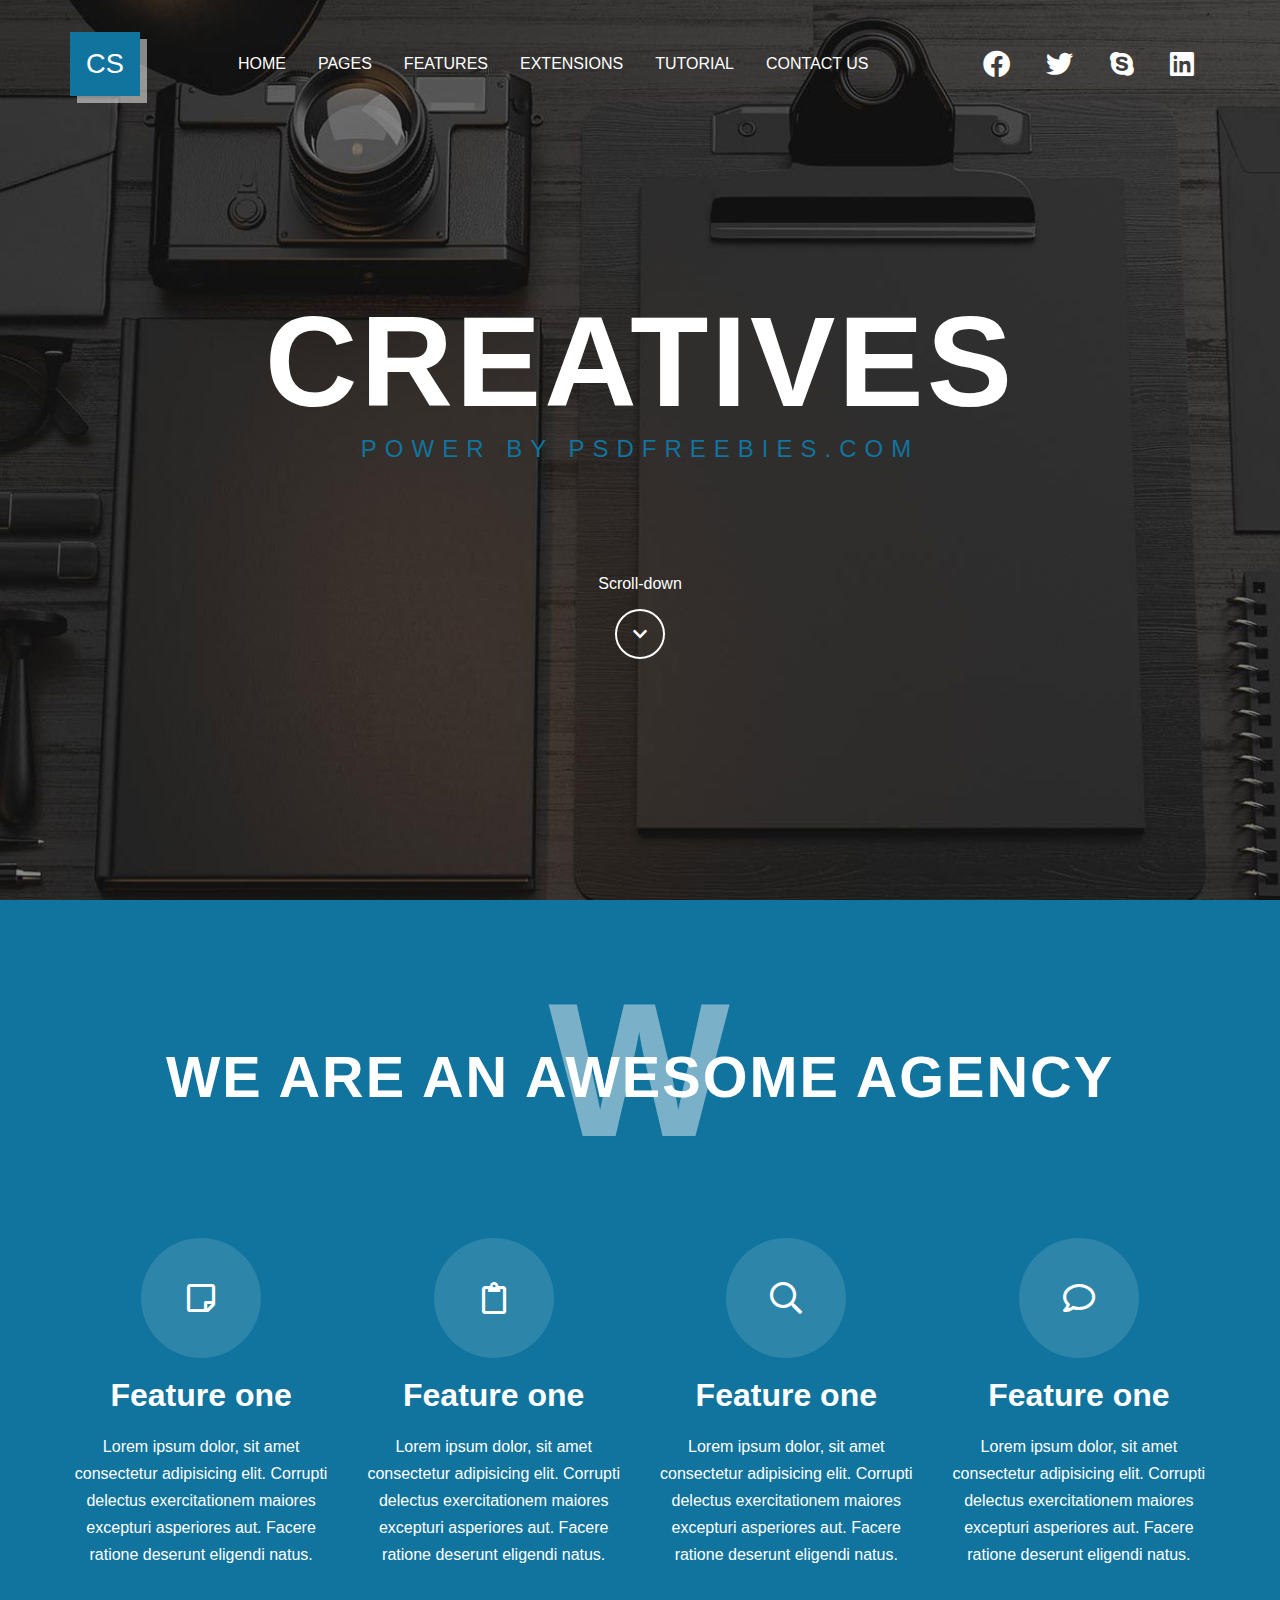
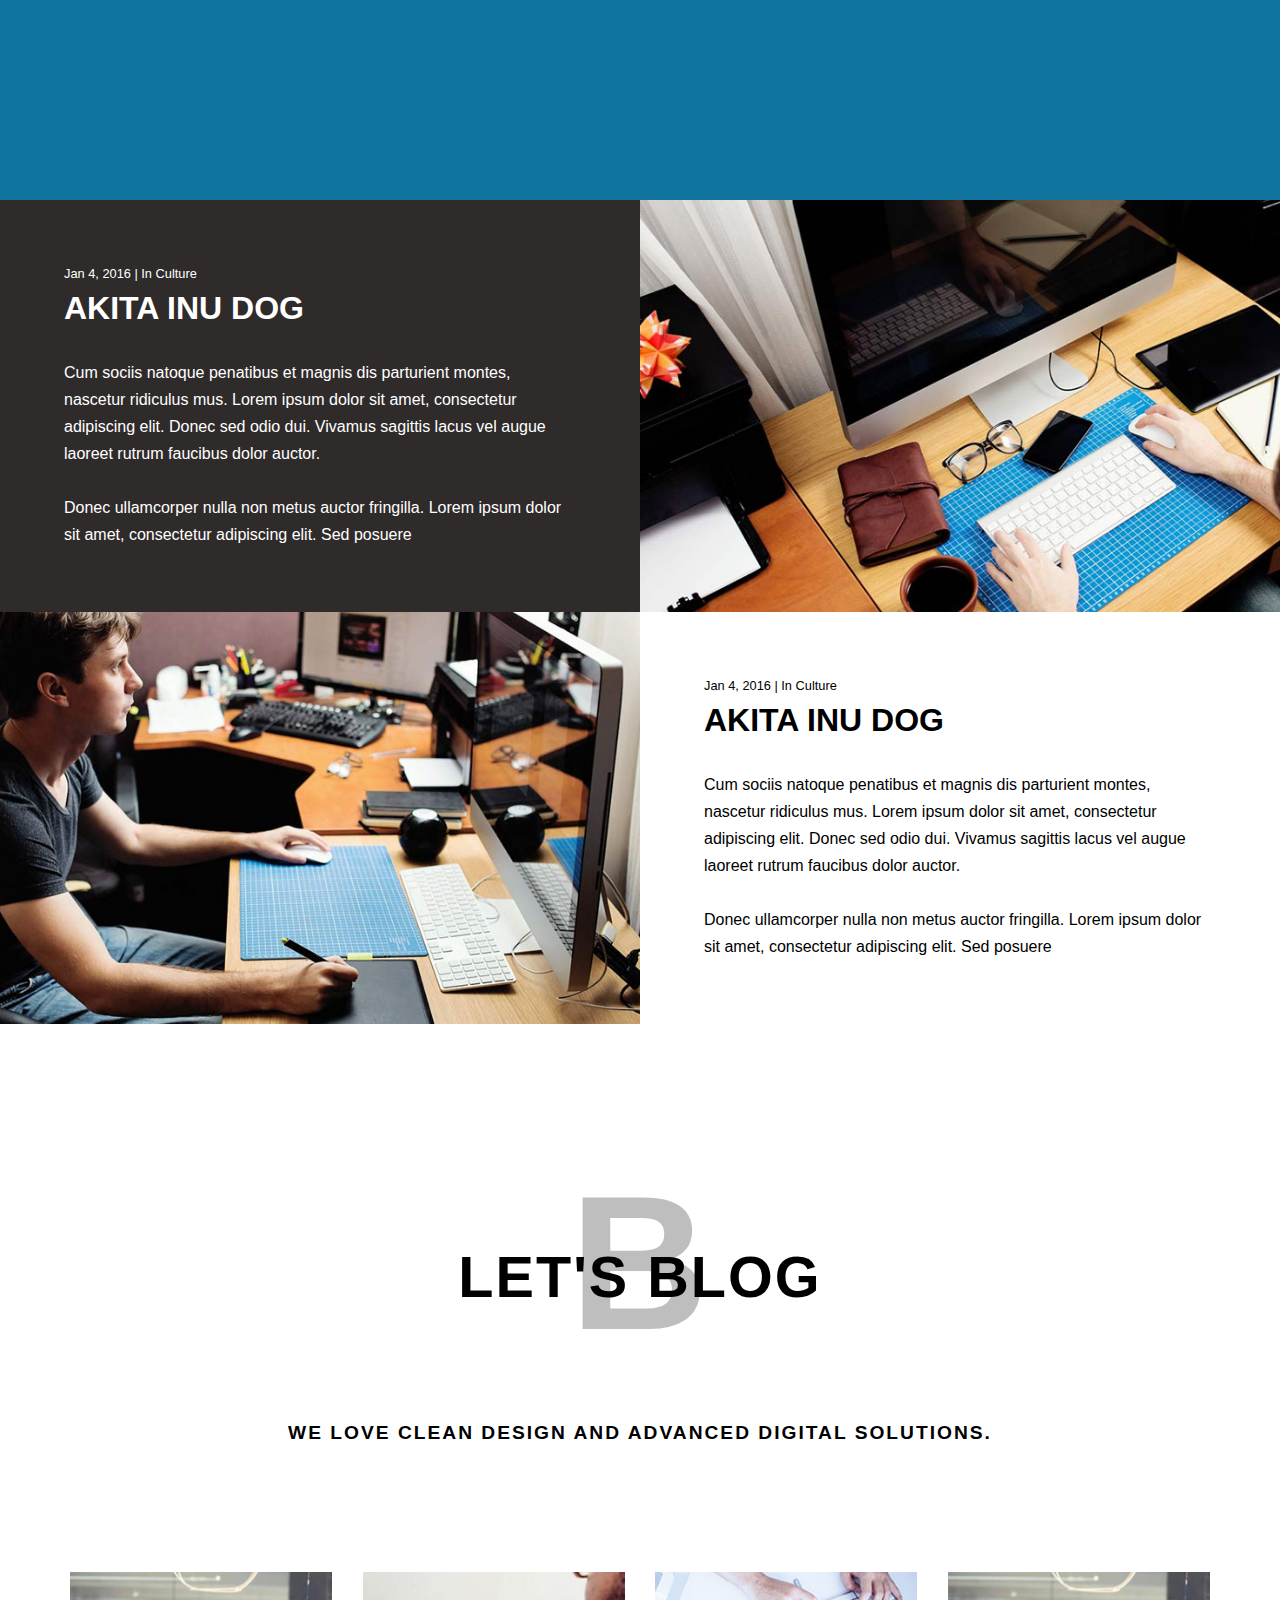
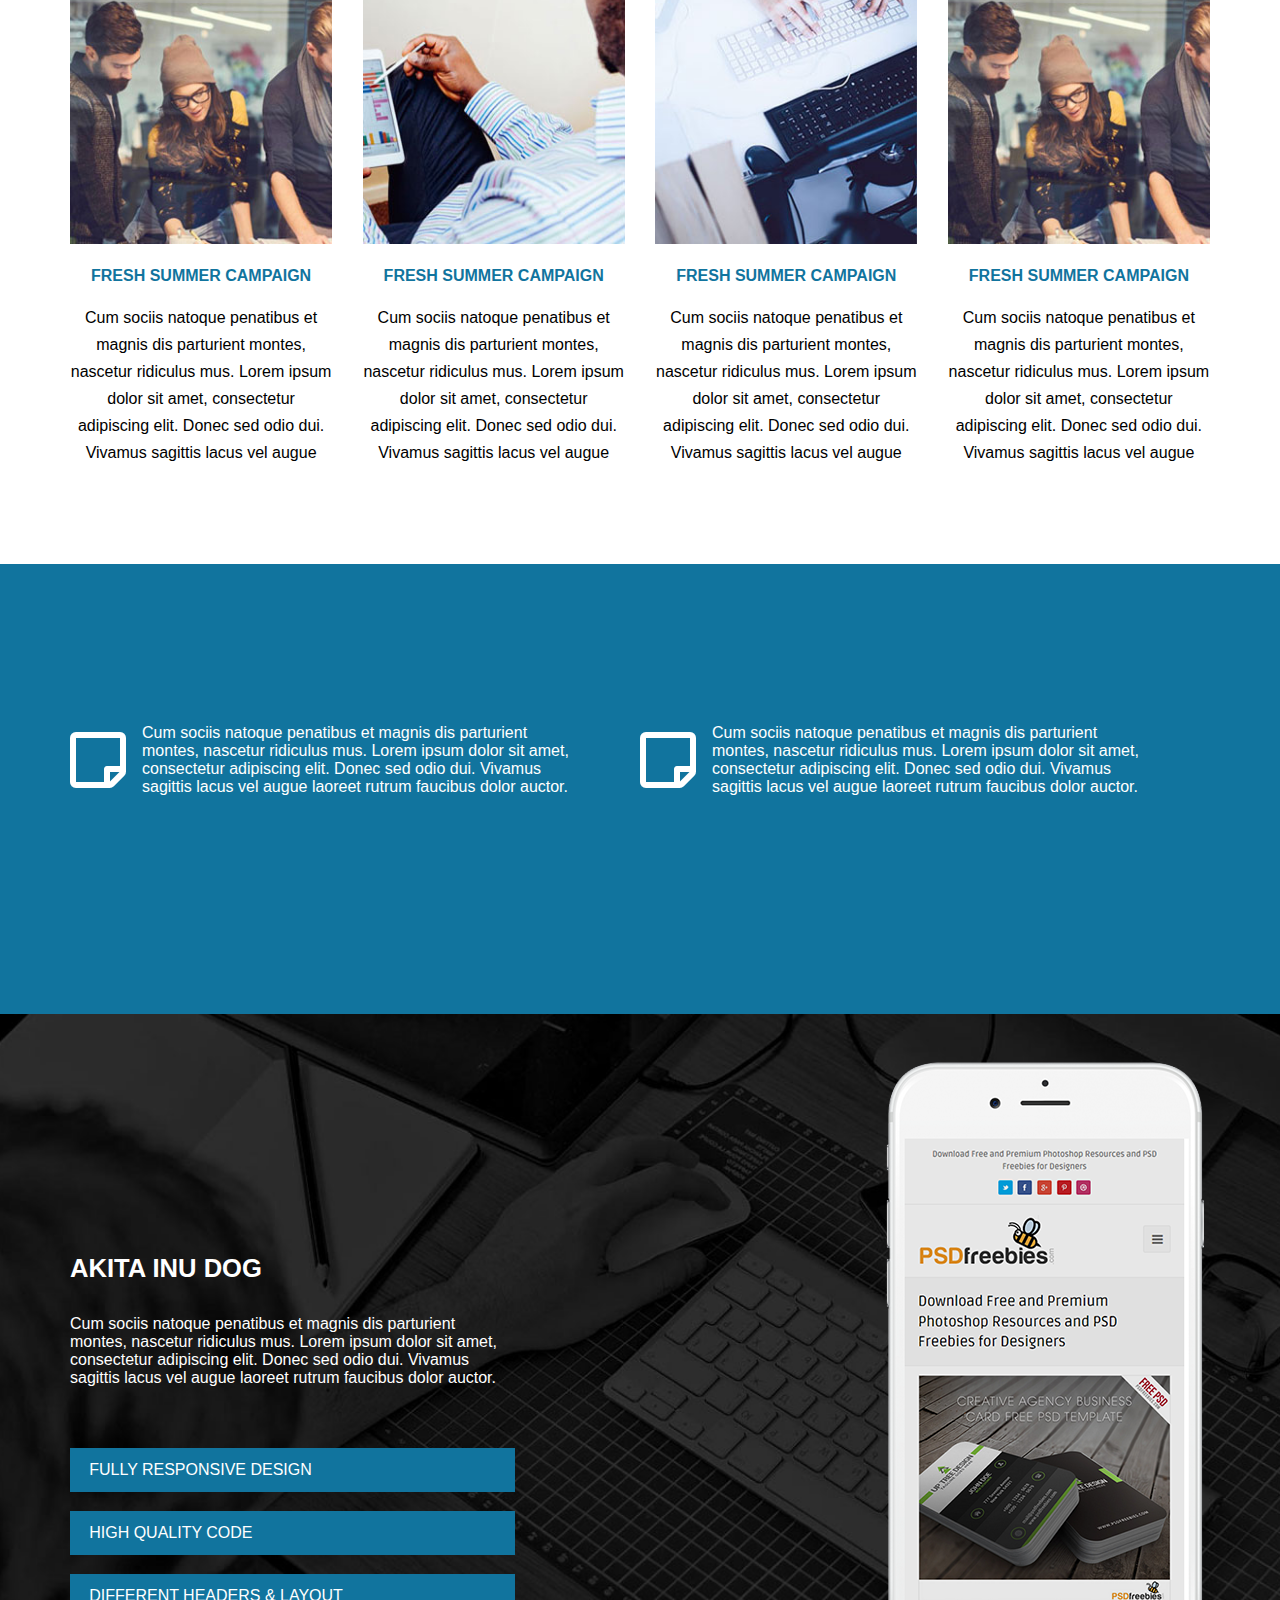
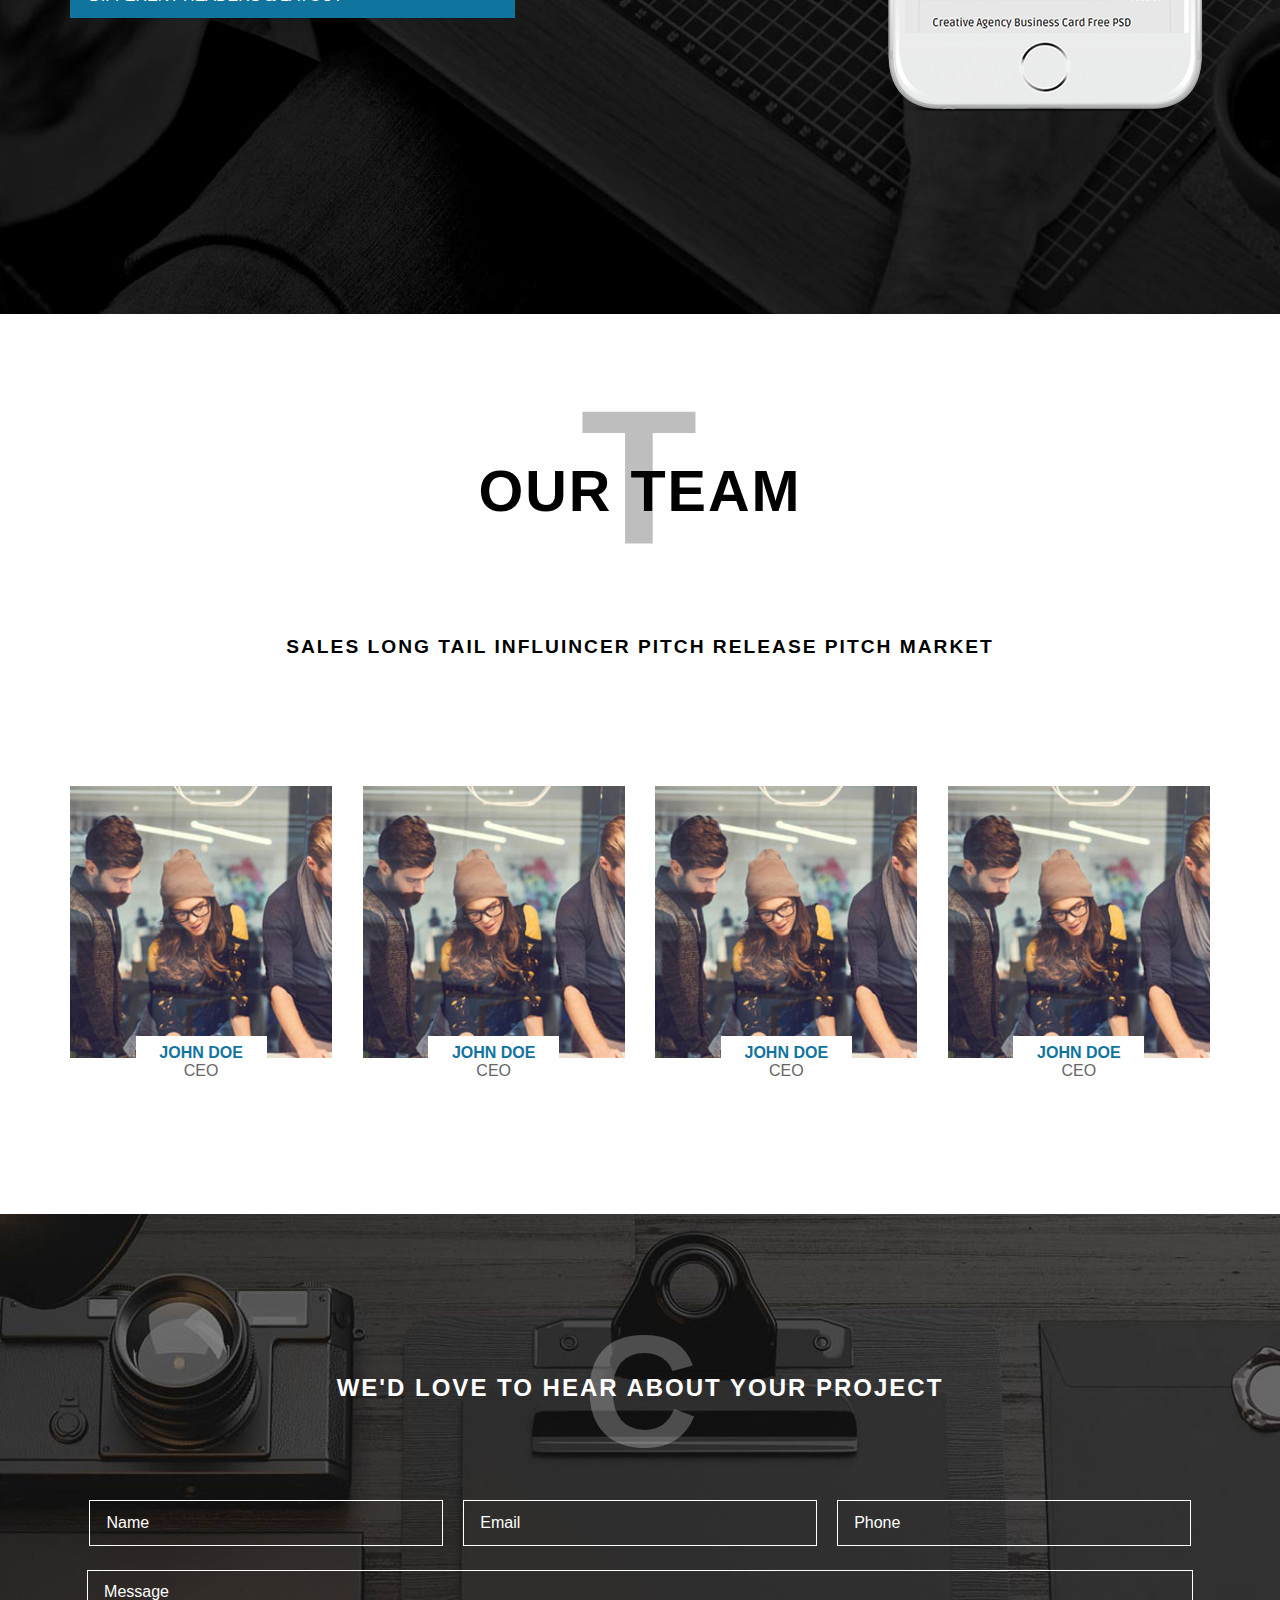
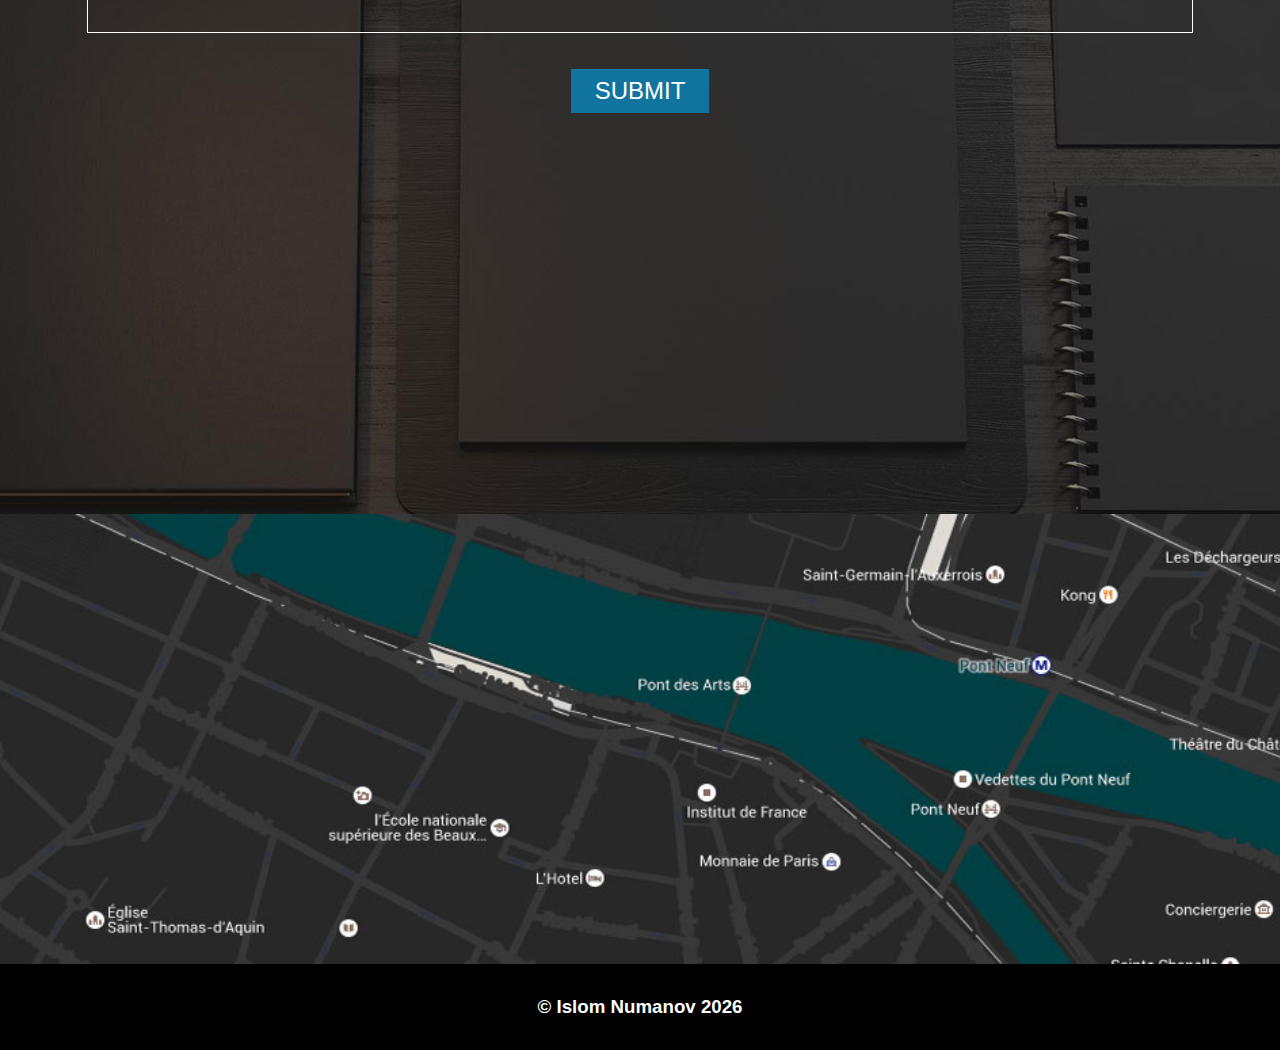
<file: index.html>
<!DOCTYPE html>
<html lang="en">
  <head>
    <meta charset="UTF-8" />
    <meta http-equiv="X-UA-Compatible" content="IE=edge" />
    <meta name="viewport" content="width=device-width, initial-scale=1.0" />
    <link rel="apple-touch-icon" sizes="180x180" href="images/apple-touch-icon.png">
    <link rel="icon" type="image/png" sizes="32x32" href="images/favicon-32x32.png">
    <link rel="icon" type="image/png" sizes="16x16" href="images/favicon-16x16.png">
    <link rel="manifest" href="images/site.webmanifest">
    <link rel="stylesheet" href="./fontawesome-5.12.0/css/all.min.css">
    <link rel="stylesheet" href="./fontawesome-5.12.0/css/fontawesome.css">
    <link rel="stylesheet" href="css/main.css">
    <title>Website practise || Islom</title>
  </head>
  <body>
    <!-- Header section starts -->
    <header id="header" class="header">
        <div class="container">
            <div class="header__main">
                <div class="header__brand">
                    <a href="#">
                        CS
                    </a>
                </div>
                <div class="navbar">
                    <ul class="nav">
                        <li class="nav__item">
                            <a href="index.html" class="nav__item-link">Home</a>
                        </li>
                        <li class="nav__item">
                            <a href="#pages" class="nav__item-link">Pages</a>
                        </li>
                        <li class="nav__item">
                            <a href="#features" class="nav__item-link">Features</a>
                        </li>
                        <li class="nav__item">
                            <a href="#" class="nav__item-link">Extensions</a>
                        </li>
                        <li class="nav__item">
                            <a href="#" class="nav__item-link">Tutorial</a>
                        </li>
                        <li class="nav__item">
                            <a href="#" class="nav__item-link">Contact us</a>
                        </li>
                    </ul>
                </div>
                <div class="header__social">
                    <i class="fab fa-facebook"></i>
                    <i class="fab fa-twitter"></i>
                    <i class="fab fa-skype"></i>
                    <i class="fab fa-linkedin"></i>
                </div>
                <div id="menu-bars" class="fas fa-bars"></div>
            </div>
            <div class="header__info">
                <h1 class="header__info-title">
                    Creatives
                </h1>
                <p class="header__info-subtitle">
                    Power by PSDfreebies.com
                </p>
                <div class="header__scroll-down">
                    Scroll-down 
                    <a href="#features">
                        <i class="fas fa-chevron-down"></i>
                    </a>
                </div>
            </div>
        </div>
    </header>
    <!-- /Header section ends -->
    <!-- Pages section -->
    <section id="pages" class="pages">
        <div class="container">
            <div class="pages__title">
                <h1>
                    We Are An Awesome Agency
                </h1>
            </div>
            <div class="pages__items">
                <div class="pages__item pb-5">
                    <span>
                        <i class="far fa-sticky-note"></i>
                    </span>
                    <h1 class="pages__item-title">
                        Feature one
                    </h1>
                    <p class="pages__item-subtitle">
                        Lorem ipsum dolor, sit amet consectetur adipisicing elit. Corrupti delectus exercitationem maiores excepturi asperiores aut. Facere ratione deserunt eligendi natus.
                    </p>
                </div>
                <div class="pages__item pb-5">
                    <span>
                        <i class="far fa-clipboard"></i>
                    </span>
                    <h1 class="pages__item-title">
                        Feature one
                    </h1>
                    <p class="pages__item-subtitle">
                        Lorem ipsum dolor, sit amet consectetur adipisicing elit. Corrupti delectus exercitationem maiores excepturi asperiores aut. Facere ratione deserunt eligendi natus.
                    </p>
                </div>
                <div class="pages__item pb-5">
                    <span>
                        <i class="far fa-search"></i>
                    </span>
                    <h1 class="pages__item-title">
                        Feature one
                    </h1>
                    <p class="pages__item-subtitle">
                        Lorem ipsum dolor, sit amet consectetur adipisicing elit. Corrupti delectus exercitationem maiores excepturi asperiores aut. Facere ratione deserunt eligendi natus.
                    </p>
                </div>
                <div class="pages__item pb-5">
                    <span>
                        <i class="far fa-comment"></i>
                    </span>
                    <h1 class="pages__item-title">
                        Feature one
                    </h1>
                    <p class="pages__item-subtitle">
                        Lorem ipsum dolor, sit amet consectetur adipisicing elit. Corrupti delectus exercitationem maiores excepturi asperiores aut. Facere ratione deserunt eligendi natus.
                    </p>
                </div>
            </div>
        </div>
    </section>
    <!-- Pages section -->
    <!-- /Features section -->
    <section id="features" class="features">
            <div class="features__items">
                <div class="features__item feature__item--text">
                    <span>Jan 4, 2016 | In Culture</span>
                    <h1 class="features__item-title">
                        AKITA INU DOG
                    </h1>
                    <p class="features__item-subtitle">
                        Cum sociis natoque penatibus et magnis dis parturient montes, nascetur ridiculus mus. Lorem ipsum dolor sit amet, consectetur adipiscing elit. Donec sed odio dui. Vivamus sagittis lacus vel augue laoreet rutrum faucibus dolor auctor. <br> <br>
                        Donec ullamcorper nulla non metus auctor fringilla. Lorem ipsum dolor sit amet, consectetur adipiscing elit. Sed posuere
                    </p>
                </div>
                <div class="features__item feature__item--img">
                </div>
                <div class="features__item feature__item--img">
                </div>
                <div class="features__item feature__item--text">
                    <span>Jan 4, 2016 | In Culture</span>
                    <h1 class="features__item-title">
                        AKITA INU DOG
                    </h1>
                    <p class="features__item-subtitle ">
                        Cum sociis natoque penatibus et magnis dis parturient montes, nascetur ridiculus mus. Lorem ipsum dolor sit amet, consectetur adipiscing elit. Donec sed odio dui. Vivamus sagittis lacus vel augue laoreet rutrum faucibus dolor auctor. <br> <br>
                        Donec ullamcorper nulla non metus auctor fringilla. Lorem ipsum dolor sit amet, consectetur adipiscing elit. Sed posuere
                    </p>
                </div>
            </div>
    </section>
    <!-- /Features section -->
    <!-- Extension section -->
    <section id="extension" class="extension">
        <div class="container">
            <div class="extension__title">
                <h1>
                    Let's blog
                </h1>
                <h3 class="extension__title-sub">
                    We love clean design and advanced digital solutions.
                </h3>
            </div>
            <div class="extension__items">
                <div class="extension__item pb-5">
                    <div class="extension__item-image">
                        <img src="images/blog-img-one.jpg" alt="blog-image">
                    </div>
                    <h1 class="extension__item-title">
                        FRESH SUMMER CAMPAIGN
                    </h1>
                    <p class="extension__item-subtitle">
                        Cum sociis natoque penatibus et magnis dis parturient montes, nascetur ridiculus mus. Lorem ipsum dolor sit amet, consectetur adipiscing elit. Donec sed odio dui. Vivamus sagittis lacus vel augue
                    </p>
                </div>
                <div class="extension__item pb-5">
                    <div class="extension__item-image">
                        <img src="images/blog-img-two.jpg" alt="blog-image">
                    </div>
                    <h1 class="extension__item-title">
                        FRESH SUMMER CAMPAIGN
                    </h1>
                    <p class="extension__item-subtitle">
                        Cum sociis natoque penatibus et magnis dis parturient montes, nascetur ridiculus mus. Lorem ipsum dolor sit amet, consectetur adipiscing elit. Donec sed odio dui. Vivamus sagittis lacus vel augue
                    </p>
                </div>
                <div class="extension__item pb-5">
                    <div class="extension__item-image">
                        <img src="images/blog-img-three.jpg" alt="blog-image">
                    </div>
                    <h1 class="extension__item-title">
                        FRESH SUMMER CAMPAIGN
                    </h1>
                    <p class="extension__item-subtitle">
                        Cum sociis natoque penatibus et magnis dis parturient montes, nascetur ridiculus mus. Lorem ipsum dolor sit amet, consectetur adipiscing elit. Donec sed odio dui. Vivamus sagittis lacus vel augue
                    </p>
                </div>
                <div class="extension__item pb-5">
                    <div class="extension__item-image">
                        <img src="images/blog-img-one.jpg" alt="blog-image">
                    </div>
                    <h1 class="extension__item-title">
                        FRESH SUMMER CAMPAIGN
                    </h1>
                    <p class="extension__item-subtitle">
                        Cum sociis natoque penatibus et magnis dis parturient montes, nascetur ridiculus mus. Lorem ipsum dolor sit amet, consectetur adipiscing elit. Donec sed odio dui. Vivamus sagittis lacus vel augue
                    </p>
                </div>
            </div>
        </div>
    </section>
    <!-- /Extension section -->
    <!-- Quick section -->
    <section id="quick-section" class="quick-section">
        <div class="container">
            <div class="quick-section__items">
                <div class="quick-section__item">
                    <span class="far fa-sticky-note"></span>
                <p>
                    Cum sociis natoque penatibus et magnis dis parturient montes, nascetur ridiculus mus. Lorem ipsum dolor sit amet, consectetur adipiscing elit. Donec sed odio dui. Vivamus sagittis lacus vel augue laoreet rutrum faucibus dolor auctor.
                </p>
                </div>
                <div class="quick-section__item">
                    <span class="far fa-sticky-note"></span>
                <p>
                    Cum sociis natoque penatibus et magnis dis parturient montes, nascetur ridiculus mus. Lorem ipsum dolor sit amet, consectetur adipiscing elit. Donec sed odio dui. Vivamus sagittis lacus vel augue laoreet rutrum faucibus dolor auctor.
                </p>
                </div>
            </div>
        </div>
    </section>
    <!-- /Quick section -->
    <!-- Key feature section -->
    <section id="key-feature" class="key-feature">
        <div class="container">
            <div class="key-feature__items">
                <div class="key-feature__item">
                    <h3 class="key-feature__item-title">
                        AKITA INU DOG
                    </h3>
                    <p class="key-feature__item-paragraph">
                        Cum sociis natoque penatibus et magnis dis parturient montes, nascetur ridiculus mus. Lorem ipsum dolor sit amet, consectetur adipiscing elit. Donec sed odio dui. Vivamus sagittis lacus vel augue laoreet rutrum faucibus dolor auctor.
                    </p>
                    <p class="key-feature__item-subtitle">
                        FULLY RESPONSIVE DESIGN
                    </p>
                    <p class="key-feature__item-subtitle">
                        HIGH QUALITY CODE
                    </p>
                    <p class="key-feature__item-subtitle">
                        DIFFERENT HEADERS & LAYOUT
                    </p>
                    
                </div>
                <div class="key-feature__item">
                    <img src="images/phone.png" alt="phone-image">
                </div>
            </div>
        </div>
    </section>
    <!-- /Key feature section -->
    <!-- Our team section -->
    <section id="our-team" class="our-team">
        <div class="container">
            <div class="our-team__title">
                <h1>
                   Our team
                </h1>
                <h3 class="our-team__sub">
                    Sales long tail influincer pitch release pitch market
                </h3>
            </div>
            <div class="our-team__items">
                <div class="our-team__item pb-5">
                    <div class="our-team__item-image">
                        <img src="images/blog-img-one.jpg" alt="blog-image">
                    </div>
                    <p>
                        John Doe <br>
                        <span>
                            CEO
                        </span>
                    </p>
                </div>
                <div class="our-team__item pb-5">
                    <div class="our-team__item-image">
                        <img src="images/blog-img-one.jpg" alt="blog-image">
                    </div>
                    <p>
                        John Doe <br>
                        <span>
                            CEO
                        </span>
                    </p>
                </div>
                <div class="our-team__item pb-5">
                    <div class="our-team__item-image">
                        <img src="images/blog-img-one.jpg" alt="blog-image">
                    </div>
                    <p>
                        John Doe <br>
                        <span>
                            CEO
                        </span>
                    </p>
                </div>
                <div class="our-team__item pb-5">
                    <div class="our-team__item-image">
                        <img src="images/blog-img-one.jpg" alt="blog-image">
                    </div>
                    <p>
                        John Doe <br>
                        <span>
                            CEO
                        </span>
                    </p>
                </div>
                
            </div>
        </div>
    </section>
    <!-- /Our team section -->
    <!-- Contact section -->
    <section id="contact" class="contact">
        <div class="container">
            <h3 class="contact__title">
                We'd love to hear about your project
            </h3>
            <div class="contact__form">
                <form action="#">
                    <input type="text" placeholder="Name">
                    <input type="email" placeholder="Email">
                    <input type="number" placeholder="Phone">
                    <textarea placeholder="Message"></textarea>
                </form>
                <button class="btn">SUBMIT</button>
            </div>
        </div>
        <div class="overlay"></div>
    </section>
    <!-- /Contact section -->
    <!-- Pre footer -->
    <section id="pre-footer" class="prefooter">
        <div class="pre-footer__map"></div>
    </section>
    <!-- /Pre footer -->
    <footer id="footer">
        <div class="footer__text">
            <h3>
                 &copy; Islom Numanov <script>document.write(new Date().getFullYear())</script>
            </h3>
        </div>
    </footer>
  </body>
</html>
</file>
<file: css/main.css>
* {
  margin: 0;
  padding: 0;
  -webkit-box-sizing: border-box;
          box-sizing: border-box;
  text-decoration: none;
  list-style: none;
  font-family: sans-serif;
}

.container {
  max-width: 1140px;
  margin: 0 auto;
}

html {
  scroll-behavior: smooth;
}

.fa-bars {
  display: none;
}

/* Header styles */
#header {
  min-height: 100vh;
  background: url("../images/header-bg.jpg") no-repeat;
  background-size: cover;
}

.header__main {
  padding-top: 2rem;
  display: -webkit-box;
  display: -ms-flexbox;
  display: flex;
  -webkit-box-pack: justify;
      -ms-flex-pack: justify;
          justify-content: space-between;
  -webkit-box-align: center;
      -ms-flex-align: center;
          align-items: center;
}

.header__brand {
  background-color: #11749e;
  padding: 1rem;
  /* position: relative; */
  -webkit-box-shadow: 7px 7px rgba(255, 255, 255, 0.5);
          box-shadow: 7px 7px rgba(255, 255, 255, 0.5);
}

.header__brand a {
  color: #fff;
  font-size: 1.7rem;
}

/* .header__brand::after{
    content: '';
    position: absolute;
    top: 0;
    left: 5%;
    width: 100%;
    height: 100%;
    background-color: rgb(255, 255, 255);
    z-index: 5;
} */
.nav {
  display: -webkit-box;
  display: -ms-flexbox;
  display: flex;
  -webkit-box-align: center;
      -ms-flex-align: center;
          align-items: center;
}

.nav__item-link {
  padding: 0 1rem;
  padding-bottom: 1rem;
  color: #fff;
  border-bottom: 2px solid transparent;
  text-transform: uppercase;
  -webkit-transition: all .3s ease;
  transition: all .3s ease;
}

.nav__item-link:hover {
  color: rgba(255, 255, 255, 0.671);
  border-bottom: 2px solid #11749e;
}

.header__social i {
  color: #fff;
  font-size: 1.7rem;
  padding: 0 1rem;
  cursor: pointer;
}

.header__social i:hover {
  color: rgba(255, 255, 255, 0.671);
}

.header__info {
  margin-top: 12rem;
  text-align: center;
  color: #fff;
}

.header__info-title {
  font-size: 8rem;
  text-transform: uppercase;
  letter-spacing: 3px;
}

.header__info-subtitle {
  color: #11749e;
  font-size: 1.5rem;
  letter-spacing: 8px;
  text-transform: uppercase;
}

.header__scroll-down {
  padding-top: 7rem;
}

.header__scroll-down a {
  color: #fff;
  cursor: pointer;
  margin: 0 auto;
  margin-top: 1rem;
  display: block;
  width: 50px;
  height: 50px;
  border-radius: 50%;
  border: 2px solid #fff;
  display: -webkit-box;
  display: -ms-flexbox;
  display: flex;
  -webkit-box-align: center;
      -ms-flex-align: center;
          align-items: center;
  -webkit-box-pack: center;
      -ms-flex-pack: center;
          justify-content: center;
}

/* Header styles */
/* Pages section */
#pages {
  min-height: 100vh;
  background-color: #11749e;
  text-align: center;
}

.pages__title {
  text-transform: uppercase;
  font-size: 1.8rem;
  padding-top: 9rem;
  color: #fff;
  position: relative;
  letter-spacing: 2px;
}

.pages__title::before {
  content: 'W';
  position: absolute;
  font-size: 12rem;
  font-weight: 700;
  top: 28%;
  -webkit-transform: translateX(-50%);
          transform: translateX(-50%);
  color: rgba(255, 255, 255, 0.445);
}

.pages__items {
  padding-top: 8rem;
  display: -webkit-box;
  display: -ms-flexbox;
  display: flex;
  -webkit-box-align: center;
      -ms-flex-align: center;
          align-items: center;
  -webkit-box-pack: justify;
      -ms-flex-pack: justify;
          justify-content: space-between;
  -ms-flex-wrap: wrap;
      flex-wrap: wrap;
}

.pages__item {
  width: 23%;
}

.pages__item span {
  margin: 0 auto;
  background-color: #2e85aa;
  width: 120px;
  height: 120px;
  border-radius: 50%;
  font-size: 2rem;
  display: -webkit-box;
  display: -ms-flexbox;
  display: flex;
  -webkit-box-align: center;
      -ms-flex-align: center;
          align-items: center;
  -webkit-box-pack: center;
      -ms-flex-pack: center;
          justify-content: center;
  color: #fff;
}

.pages__item-title {
  color: #fff;
  padding: 1.2rem 0;
}

.pages__item-subtitle {
  color: #fff;
  line-height: 27px;
}

/* Pages section */
/* Features section */
#features {
  height: 100vh;
  overflow-y: hidden;
}

.features__items {
  display: -webkit-box;
  display: -ms-flexbox;
  display: flex;
  -ms-flex-wrap: wrap;
      flex-wrap: wrap;
}

.features__item {
  width: 50%;
  padding: 4rem;
}

.features__item:nth-child(1) {
  color: #fff;
  background-color: #302b2b;
}

.features__item:nth-child(2) {
  background: url("../images/features-images-1.jpg");
  background-size: cover;
  background-repeat: no-repeat;
}

.features__item:nth-child(3) {
  background: url("../images/features-images-2.jpg");
  background-size: cover;
  background-repeat: no-repeat;
}

.features__item span {
  font-size: 0.8rem;
}

.features__item-title {
  padding-bottom: 2rem;
  padding-top: 0.5rem;
}

.features__item p {
  line-height: 27px;
}

/* Features section */
/* Extension section */
#extension {
  min-height: 100vh;
  text-align: center;
  padding-bottom: 6.12rem;
}

.extension__title {
  text-transform: uppercase;
  font-size: 1.8rem;
  padding-top: 9rem;
  position: relative;
  letter-spacing: 2px;
}

.extension__title::before {
  content: 'B';
  position: absolute;
  font-size: 12rem;
  font-weight: 700;
  top: 15%;
  -webkit-transform: translateX(-50%);
          transform: translateX(-50%);
  opacity: .25;
}

.extension__items {
  padding-top: 8rem;
  display: -webkit-box;
  display: -ms-flexbox;
  display: flex;
  -webkit-box-align: center;
      -ms-flex-align: center;
          align-items: center;
  -webkit-box-pack: justify;
      -ms-flex-pack: justify;
          justify-content: space-between;
  -ms-flex-wrap: wrap;
      flex-wrap: wrap;
}

.extension__item {
  width: 23%;
}

.extension__item span {
  margin: 0 auto;
  background-color: #2e85aa;
  width: 120px;
  height: 120px;
  border-radius: 50%;
  font-size: 2rem;
  display: -webkit-box;
  display: -ms-flexbox;
  display: flex;
  -webkit-box-align: center;
      -ms-flex-align: center;
          align-items: center;
  -webkit-box-pack: center;
      -ms-flex-pack: center;
          justify-content: center;
  color: #fff;
}

.extension__item-title {
  color: #11749e;
  padding: 1.2rem 0;
  font-size: 1rem;
}

.extension__item-image img {
  width: 100%;
}

.extension__title-sub {
  margin-top: 7rem;
  font-size: 1.2rem;
}

.extension__item-subtitle {
  color: #000;
  line-height: 27px;
}

/* Extension section */
/* Quick section */
#quick-section {
  background-color: #11749e;
  height: 50vh;
}

.quick-section__items {
  display: -webkit-box;
  display: -ms-flexbox;
  display: flex;
  -webkit-box-align: center;
      -ms-flex-align: center;
          align-items: center;
  -webkit-box-pack: justify;
      -ms-flex-pack: justify;
          justify-content: space-between;
  padding-top: 10rem;
}

.quick-section__item {
  display: -webkit-box;
  display: -ms-flexbox;
  display: flex;
  -webkit-box-align: center;
      -ms-flex-align: center;
          align-items: center;
  -webkit-box-pack: justify;
      -ms-flex-pack: justify;
          justify-content: space-between;
  color: #fff;
  padding-right: 4rem;
  line-height: 18px;
}

.quick-section__item .far {
  color: #fff;
  font-size: 4rem;
  display: inline-block;
  padding-right: 1rem;
}

/* Quick section */
/* Key features styles */
#key-feature {
  height: 100vh;
  background: url("../images/key-bg.jpg") no-repeat;
  background-position: center;
  background-size: cover;
}

.key-feature__items {
  display: -webkit-box;
  display: -ms-flexbox;
  display: flex;
  -webkit-box-align: center;
      -ms-flex-align: center;
          align-items: center;
  -webkit-box-pack: justify;
      -ms-flex-pack: justify;
          justify-content: space-between;
}

.key-feature__item:nth-child(1) {
  color: #fff;
  padding-top: 10rem;
  width: 39%;
}

.key-feature__item-title {
  text-transform: uppercase;
  font-size: 1.6rem;
  margin-bottom: 2rem;
}

.key-feature__item-paragraph {
  margin-bottom: 3.87rem;
}

.key-feature__item-subtitle {
  background-color: #11749e;
  padding: 0.8rem 0;
  padding-left: 1.2rem;
  margin-bottom: 1.2rem;
}

.key-feature__item:nth-child(2) {
  margin-top: 3rem;
}

.key-feature__item img {
  width: 100%;
}

/* Key features styles */
/* Our team styles */
#our-team {
  min-height: 100vh;
  text-align: center;
  padding-bottom: 6.12rem;
}

.our-team__title {
  text-transform: uppercase;
  font-size: 1.8rem;
  padding-top: 9rem;
  position: relative;
  letter-spacing: 2px;
}

.our-team__title::before {
  content: 'T';
  position: absolute;
  font-size: 12rem;
  font-weight: 700;
  top: 15%;
  -webkit-transform: translateX(-50%);
          transform: translateX(-50%);
  opacity: .25;
}

.our-team__items {
  padding-top: 8rem;
  display: -webkit-box;
  display: -ms-flexbox;
  display: flex;
  -webkit-box-align: center;
      -ms-flex-align: center;
          align-items: center;
  -webkit-box-pack: justify;
      -ms-flex-pack: justify;
          justify-content: space-between;
  -ms-flex-wrap: wrap;
      flex-wrap: wrap;
}

.our-team__item {
  width: 23%;
}

.our-team__item img {
  width: 100%;
}

.our-team__item p {
  -webkit-transform: translateY(-50%);
          transform: translateY(-50%);
  width: 50%;
  color: #11749e;
  margin: 0 auto;
  padding: 0.5rem;
  text-transform: uppercase;
  font-weight: 700;
  background-color: #fff;
}

.our-team__item span {
  color: #666;
  text-transform: capitalize;
  font-weight: normal;
}

.extension__item-title {
  color: #11749e;
  padding: 1.2rem 0;
  font-size: 1rem;
}

.extension__item-image img {
  width: 100%;
}

.our-team__sub {
  margin-top: 7rem;
  font-size: 1.2rem;
}

.extension__item-subtitle {
  color: #000;
  line-height: 27px;
}

/* Our team styles */
/* Contact section */
#contact {
  height: 100vh;
  background: url("../images/header-bg.jpg");
  background-size: cover;
  background-position: center;
  background-repeat: no-repeat;
  position: relative;
  text-align: center;
  color: #fff;
}

.overlay {
  background-color: rgba(0, 0, 0, 0.349);
  position: absolute;
  left: 0;
  top: 0;
  width: 100%;
  height: 100%;
  z-index: -1;
}

.contact__title {
  text-transform: uppercase;
  position: relative;
  font-size: 1.5rem;
  padding-top: 10rem;
  letter-spacing: 2px;
}

.contact__title::after {
  content: 'C';
  position: absolute;
  font-size: 10rem;
  opacity: 0.25;
  left: 45%;
  top: 45%;
}

.contact__form {
  width: 100%;
  padding-top: 6.12rem;
}

.contact__form input,
.contact__form textarea {
  background-color: transparent;
  border: 1px solid #fff;
  color: #fff;
  font-size: 1rem;
}

.contact__form input::-webkit-input-placeholder,
.contact__form textarea::-webkit-input-placeholder {
  color: #fff;
}

.contact__form input:-ms-input-placeholder,
.contact__form textarea:-ms-input-placeholder {
  color: #fff;
}

.contact__form input::-ms-input-placeholder,
.contact__form textarea::-ms-input-placeholder {
  color: #fff;
}

.contact__form input::placeholder,
.contact__form textarea::placeholder {
  color: #fff;
}

.contact__form input {
  width: 31%;
  margin-right: 1rem;
  padding: 0.8rem 0;
  padding-left: 1rem;
}

.contact__form input:nth-child(3) {
  margin-right: 0;
}

.contact__form textarea {
  margin-top: 1.5rem;
  width: 97%;
  resize: none;
  padding: 0.8rem 0;
  padding-left: 1rem;
}

.btn {
  background-color: #11749e;
  padding: 0.5rem 1.5rem;
  border: none;
  color: #fff;
  font-size: 1.5rem;
  margin-top: 2rem;
}

/* Contact section */
/* Prefooter styles */
#pre-footer {
  height: 50vh;
  background-image: url("../images/maps.jpg");
  background-size: cover;
  background-repeat: no-repeat;
}

/* Prefooter styles */
/* Footer styles */
#footer {
  background-color: #000;
  text-align: center;
  padding: 2rem 0;
  color: #fff;
}

/* /Footer styles */
@media (max-width: 992px) {
  .container {
    max-width: 90%;
  }
  .header__main .navbar,
  .header__main .header__social {
    display: none;
  }
  .header__main .fa-bars {
    display: block;
    color: #fff;
    font-size: 1.5rem;
    border: 1px solid #fff;
    border-radius: 5px;
    padding: 0.5rem;
  }
  .header__main .fa-bars:hover {
    color: rgba(255, 255, 255, 0.671);
  }
  .header__info {
    margin-top: 12rem;
  }
  .header__info-title {
    font-size: 5rem;
  }
  .header__info-subtitle {
    font-size: 1rem;
  }
  .pages__item {
    width: 45%;
  }
  .pb-5 {
    padding-bottom: 2rem;
  }
  #features {
    height: auto;
  }
  .features__items {
    display: block;
  }
  .features__item {
    width: 100%;
  }
  .features__item:nth-child(2) {
    display: none;
  }
  .features__item:nth-child(3) {
    display: none;
  }
  .extension__item {
    width: 45%;
  }
  .quick-section__items {
    padding-top: 4rem;
  }
  .our-team__item {
    width: 45%;
  }
  .contact__form input {
    display: block;
    width: 100%;
    margin-bottom: 0.5rem;
  }
  .contact__form textarea {
    display: block;
    width: 100%;
  }
}

@media (max-width: 578px) {
  .header__info {
    margin-top: 10rem;
  }
  .header__info-title {
    font-size: 2.8rem;
  }
  .header__info-subtitle {
    font-size: 0.8rem;
  }
  .pages__item {
    width: 100%;
  }
  .pb-5 {
    padding-bottom: 2rem;
  }
  .features__item:nth-child(2) {
    display: none;
  }
  .features__item:nth-child(3) {
    display: none;
  }
  .features__item {
    display: block;
  }
  .extension__item {
    width: 100%;
  }
  .quick-section__items {
    display: block;
    text-align: center;
    padding-top: 1rem;
  }
  .quick-section__item {
    padding: 0;
    padding-bottom: 1rem;
    display: block;
  }
  .key-feature__item {
    width: 100% !important;
  }
  .key-feature__item:nth-child(2) {
    display: none;
  }
  .our-team__item {
    width: 100%;
  }
}
/*# sourceMappingURL=main.css.map */
</file>
